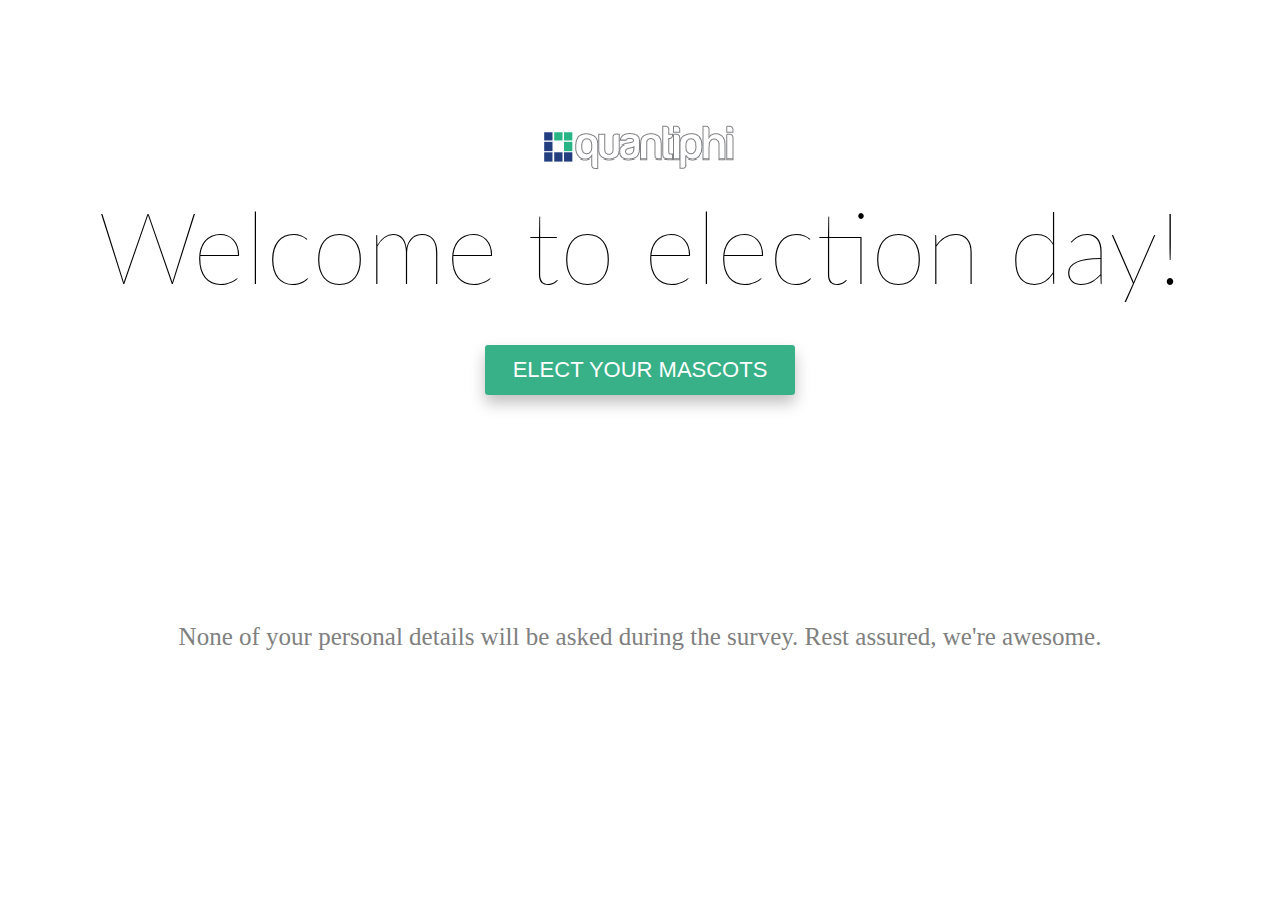
<file: index.html>
<!DOCTYPE html>
<html>
<head>
	<link href='https://fonts.googleapis.com/css?family=Lato:100' rel='stylesheet' type='text/css'>
	<link href='https://fonts.googleapis.com/css?family=Lato:100italic' rel='stylesheet' type='text/css'>
  <link rel="stylesheet" href="styles.css">
<title>Page Title</title>
</head>
<body>
  <div class="container">
    <img src="quantiphi-logo.png" alt="">
    <h1 style="font-family:Lato; ;font-weight:lighter; font-size: 100px; margin:0px;">Welcome to election day!</h1>
    <a href="welcome.html"><button type="button" name="button" class="primary-btn">ELECT YOUR MASCOTS</button></a>
    <div class="container2">
      <p style="font-weight:lighter; color: grey">None of your personal details will be asked during the survey. Rest assured, we're awesome. </p>

    </div>
  </div>

</body>
</html>
</file>
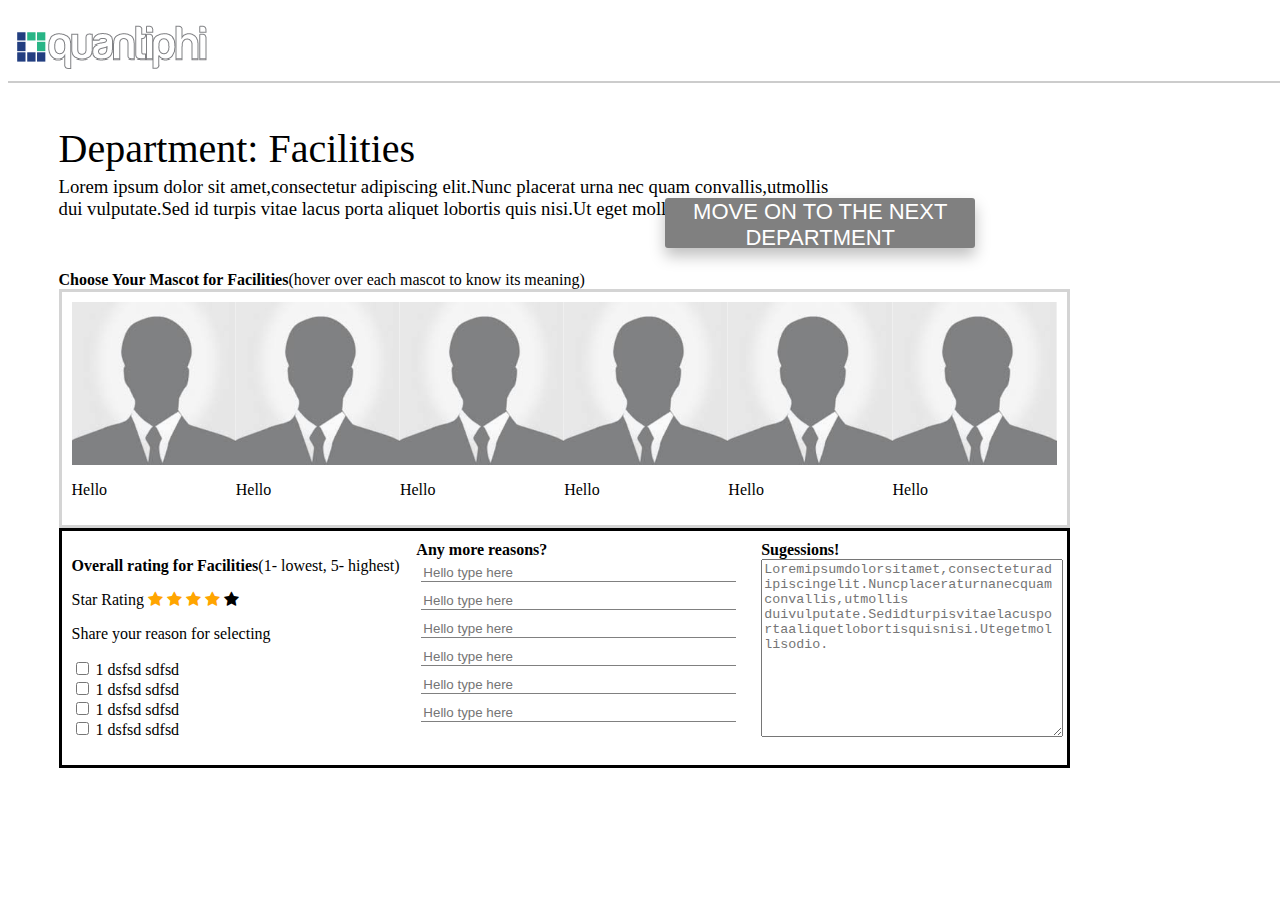
<file: form.html>
<!DOCTYPE html>
<html>
<head>
  <link rel="stylesheet" href="styles.css">
  <link rel="stylesheet" href="https://cdnjs.cloudflare.com/ajax/libs/font-awesome/4.7.0/css/font-awesome.min.css">
<title>Voting</title>
</head>
<body>
  <div class="header">
    <img style="position:relative;left: 0px;top: 0px;box-shadow: 0px 2px 0px rgba(0, 0, 0, 0.2);padding-right:86.5%" src="quantiphi-logo.png" alt="">
  </div>

  <div class="vot-container">

    <h2 style="margin-top:4%;margin-bottom:4px ; font-size: 40px;font-weight: lighter;">Department: Facilities</h2>
   <h3 style="font-weight: lighter;margin-top: 0px;margin-bottom: 5%"> Lorem ipsum dolor sit amet,consectetur adipiscing elit.Nunc placerat urna nec quam convallis,utmollis <br>
dui vulputate.Sed id turpis vitae lacus porta aliquet lobortis quis nisi.Ut eget mollis odio.<br></h3>
<b>Choose Your Mascot for Facilities</b>(hover over each mascot to know its meaning)
<div class="grid-container">
  <div class="grid-item">
    <img src="mascot.jpg" alt="" height="200" width="200" class="image"  onclick="myFunction()">
    <p id="mascot1">Hello</p><div class="middle"><div class="text">Your text goes here!</div></div></div>
  <div class="grid-item"><img src="mascot.jpg" alt="" height="200" width="200" class="image" onclick="myFunction()"><p id="mascot1" >Hello</p><div class="middle"><div class="text">Your text goes here2!</div></div></div>
  <div class="grid-item"><img src="mascot.jpg" alt="" height="200" width="200" class="image"onclick="myFunction()"><p id="mascot1">Hello</p><div class="middle"><div class="text">Your text goes here3!</div></div></div>
  <div class="grid-item"><img src="mascot.jpg" alt="" height="200" width="200" class="image"onclick="myFunction()"><p id="mascot1">Hello</p><div class="middle"><div class="text">Your text goes here4!</div></div></div>
  <div class="grid-item"><img src="mascot.jpg" alt="" height="200" width="200" class="image"onclick="myFunction()"><p id="mascot1">Hello</p><div class="middle"><div class="text">Your text goes here5!</div></div></div>
  <div class="grid-item"><img src="mascot.jpg" alt="" height="200" width="200" class="image"onclick="myFunction()"><p id="mascot1">Hello</p><div class="middle"><div class="text">Your text goes here6!</div></div></div>
</div>
<form class="forms" action="index.html" method="post">
<div class="grid-container2" id="form">

    <div class="grid-item2">
      <p><b>Overall rating for Facilities</b>(1- lowest, 5- highest)<br></p>
      <p>Star Rating
  <span class="fa fa-star checked"></span>
  <span class="fa fa-star checked"></span>
  <span class="fa fa-star checked"></span>
  <span class="fa fa-star checked"></span>
  <span class="fa fa-star"></span></p>

      <p>Share your reason for selecting <span id="display"></span></p>
      <p><label><input type="checkbox" name="vehicle2" > 1 dsfsd sdfsd<br></label>
      <label><input type="checkbox" name="vehicle2"> 1 dsfsd sdfsd<br></label>
      <label><input type="checkbox" name="vehicle2" value=""> 1 dsfsd sdfsd<br></label>
      <label><input type="checkbox" name="vehicle2" value=""> 1 dsfsd sdfsd<br></p></label>
    </div>

    <div class="grid-item2">
      <b>Any more reasons?</b><br>
      <input type="text" name="type" value="" class="inputf" id="txt" placeholder="Hello type here"><br>
      <input type="text" name="type" value="" class="inputf" id="txt" placeholder="Hello type here"><br>
      <input type="text" name="type" value="" class="inputf" id="txt" placeholder="Hello type here"><br>
      <input type="text" name="type" value="" class="inputf" id="txt" placeholder="Hello type here"><br>
      <input type="text" name="type" value="" class="inputf" id="txt" placeholder="Hello type here"><br>
      <input type="text" name="type" value="" class="inputf" id="txt" onkeyup="manage(this)" placeholder="Hello type here">

    </div>
    <div class="grid-item2">
      <b>Sugessions!</b><br>
      <textarea name="name" class="inputfl" id="txt2" onkeyup="manage(this)" placeholder="Loremipsumdolorsitamet,consecteturadipiscingelit.Nuncplaceraturnanecquamconvallis,utmollis duivulputate.Sedidturpisvitaelacusportaaliquetlobortisquisnisi.Utegetmollisodio."></textarea>
    </div>


</div>
<div class="buttonform">
  <button type="submit" name="button" class="submitbut" id="btSubmit" disabled="">MOVE ON TO THE NEXT DEPARTMENT</button>
</div>

</form>

    </div>


    <script type="text/javascript">
  //  window.onload = function(){document.getElementById("form").style.display = "none"; };

      function myFunction() 
      {
        showmascot();
        display();


       }

      function showmascot(){
        document.getElementById('display').innerHTML =
                    document.getElementById("mascot1").value;
      }
      function display() {
        document.getElementById("form").style.display = "grid";
      }

      function manage(txt) {
        var bt = document.getElementById('btSubmit');
        if (txt.value!='' && txt2.value!='') {
            bt.disabled = false;
            bt.style.backgroundColor="green";
        }
        else if(txt.value == '' && txt2.value==''){
            bt.disabled =true;
            bt.style.backgroundColor="grey";
        }
    }


    </script>

</body>
</html>
</file>
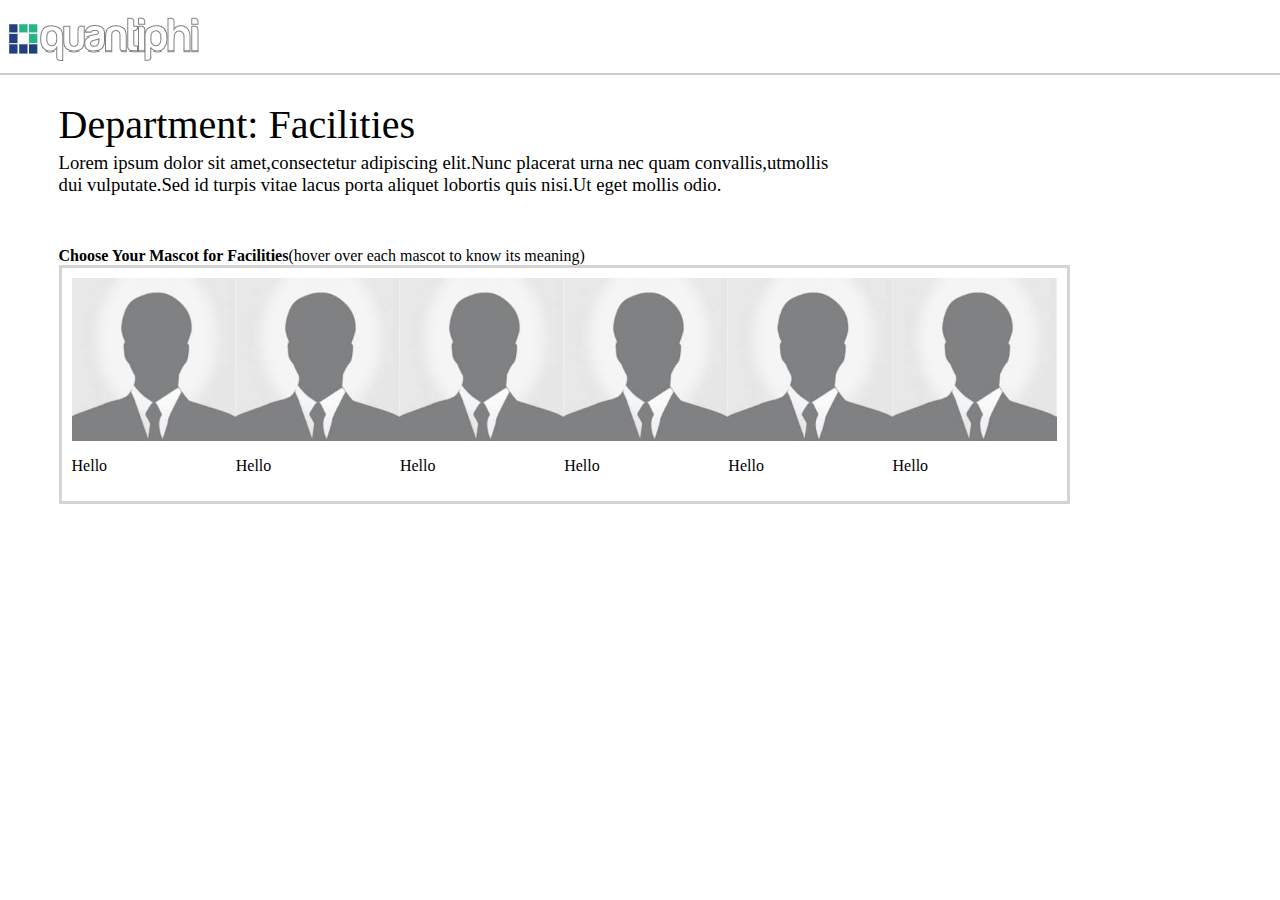
<file: voting.html>
<!DOCTYPE html>
<html>
<head>
  <link rel="stylesheet" href="styles.css">
  <link rel="stylesheet" href="https://cdnjs.cloudflare.com/ajax/libs/font-awesome/4.7.0/css/font-awesome.min.css">
<title>Voting</title>
</head>
<body>
<div class="header">
    <img style="position: fixed;left: 0px;top: 0px;box-shadow: 0px 2px 0px rgba(0, 0, 0, 0.2);padding-right:100%" src="quantiphi-logo.png" alt="">
  </div>

  <div class="vot-container">

    <h2 style="margin-top: 10%;margin-bottom:4px ; font-size: 40px;font-weight: lighter;">Department: Facilities</h2>
   <h3 style="font-weight: lighter;margin-top: 0px;margin-bottom: 5%"> Lorem ipsum dolor sit amet,consectetur adipiscing elit.Nunc placerat urna nec quam convallis,utmollis <br>
dui vulputate.Sed id turpis vitae lacus porta aliquet lobortis quis nisi.Ut eget mollis odio.<br></h3>
<b>Choose Your Mascot for Facilities</b>(hover over each mascot to know its meaning)
<div class="grid-container">
  <div class="grid-item"><a href="form.html"><img src="mascot.jpg" alt="" height="200" width="200" class="image" ></a>
  <p id="mascot1">Hello</p><div class="middle"><div class="text">Your text goes here!</div></div></div>
  <div class="grid-item"><a href="form.html"><img src="mascot.jpg" alt="" height="200" width="200" class="image"></a><p>Hello</p><div class="middle"><div class="text">Your text goes here2!</div></div></div>
  <div class="grid-item"><a href="form.html"><img src="mascot.jpg" alt="" height="200" width="200" class="image"></a><p>Hello</p><div class="middle"><div class="text">Your text goes here3!</div></div></div>
  <div class="grid-item"><a href="form.html"><img src="mascot.jpg" alt="" height="200" width="200" class="image"></a><p>Hello</p><div class="middle"><div class="text">Your text goes here4!</div></div></div>
  <div class="grid-item"><a href="form.html"><img src="mascot.jpg" alt="" height="200" width="200" class="image"></a><p>Hello</p><div class="middle"><div class="text">Your text goes here5!</div></div></div>
  <div class="grid-item"><a href="form.html"><img src="mascot.jpg" alt="" height="200" width="200" class="image"></a><p>Hello</p><div class="middle"><div class="text">Your text goes here6!</div></div></div>
</div>
  

</body>
</html>
</file>
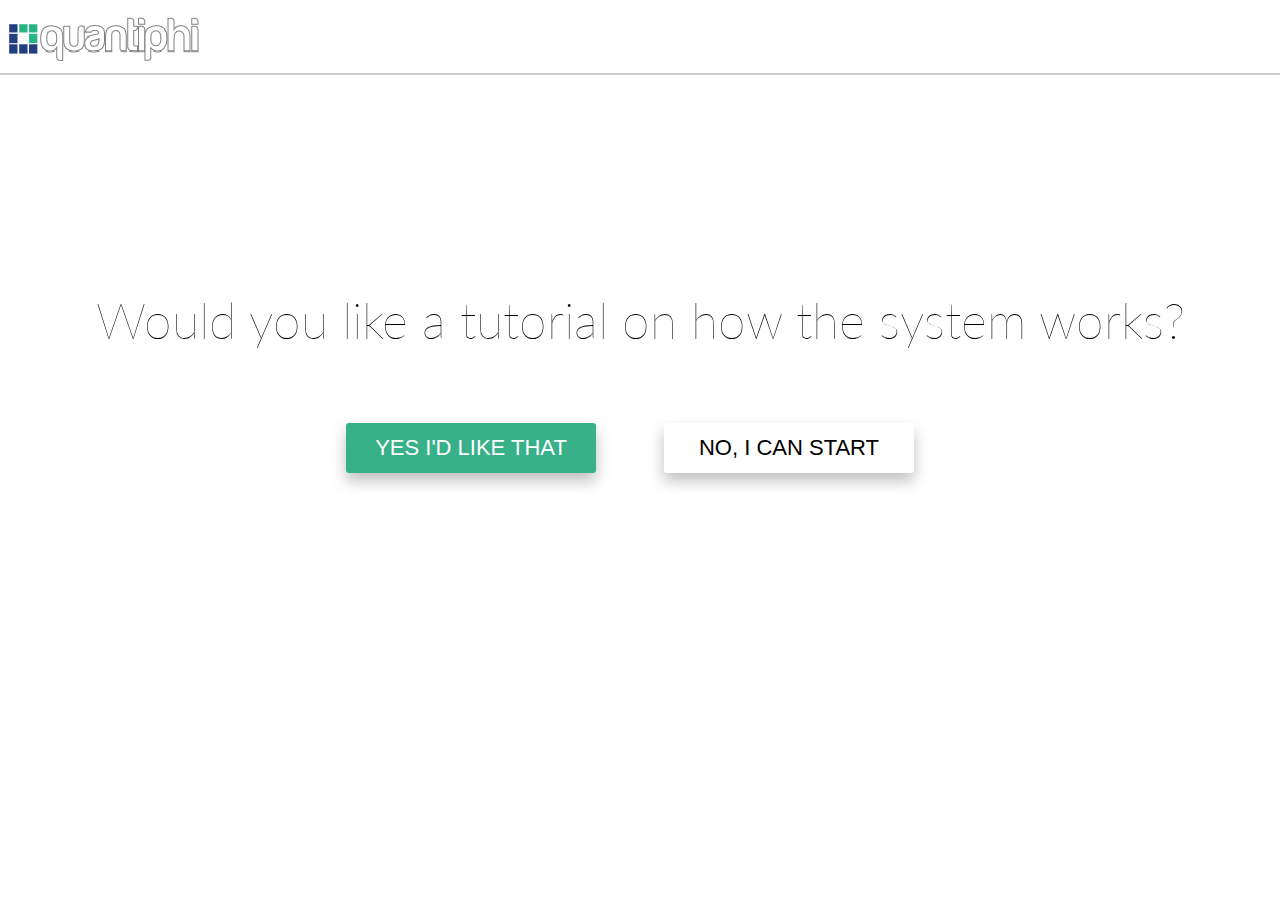
<file: welcome.html>
<!DOCTYPE html>
<html>
<head>
  <link rel="stylesheet" href="styles.css">
  <link href='https://fonts.googleapis.com/css?family=Lato:100' rel='stylesheet' type='text/css'>
	<link href='https://fonts.googleapis.com/css?family=Lato:100italic' rel='stylesheet' type='text/css'>
<title>Page Title</title>
</head>
<body>
  <div class="container">
    <img style="position: fixed;left: 0px;top: 0px;box-shadow: 0px 2px 0px rgba(0, 0, 0, 0.2);padding-right:100%" src="quantiphi-logo.png" alt="" >
    <h1 style="font-family:Lato; ;font-weight:lighter; font-size:50px; margin-top:15%;">Would you like a tutorial on how the system works?</h1>
    <a href="voting.html"><button style="width: 250px" type="button" name="button" class="primary-btn">YES I'D LIKE THAT</button></a> &nbsp;&nbsp;&nbsp;&nbsp;&nbsp;&nbsp;&nbsp;&nbsp;&nbsp;&nbsp;
    <button  type="button" name="button" class="secondary-btn" onclick="#">NO, I CAN START</button>
    <div class="container2">


    </div>
  </div>




</body>
</html>
</file>
<file: styles.css>
.header{
  width: 100%;
  position: relative;
  box-shadow: 5px #888888;
}

.grid-container {
  display: grid;
  grid-template-columns: auto auto auto auto auto auto;
  border-color: #d4d4d4;
  padding: 10px;
  margin: auto;
  border-style: solid;

}



.inputf{
  width: 90%;
  margin: 5px;
  border: 0;
  border-bottom: 1px solid grey;
  outline: 0;
}

.inputfl{
  width: 100%;
  height: 80%;
}

.checked {
  color: orange;
}

.primary-btn{
 border: 1px;
  background-color: #1da578e0;
 height: 50px;
 width:310px;
 border-radius:3px;
 color:white;
 font-size: 22px;
 box-shadow: 0px 8px 15px rgba(0, 0, 0, 0.25);
margin-bottom:12%;
margin-top:40px;
}

.vot-container{
  text-align: left;
  position:relative;
  margin-left:4%;
  width: 80%;
}

.secondary-btn{
  background-color: white;
 height: 50px;
 width:250px;
  font-size: 22px;
   margin: 20px;
 border-radius:3px;
 color:black;
 font-size: 22px;
 box-shadow: 0px 8px 15px rgba(0, 0, 0, 0.25);
margin-bottom:12%;
margin-top:40px;
border:1px;
}

.container{
  text-align: center;
  background-color: ;
  /*width: 100%;
  height: 100%;*/
  margin: 0px;
  position:relative;
  top: 100px;
}
.container2{
font-size:25px;
  text-align: center;
  height: 100%;
  width: 100%;
  margin: auto;
margin-top:6%;
  position: relative;
  bottom: 0px;
}



.image {
  opacity: 1;
  display: block;
  width: 100%;
  height: auto;
  transition: .5s ease;
  backface-visibility: hidden;
}

.middle {
  transition: .5s ease;
  opacity: 0;
  position: absolute;
  transform: translate(-0%, -70%);
  -ms-transform: translate(-50%, -50%);
  text-align: center;
}

.grid-item:hover .image {
  opacity: 0.3;
}

.grid-item:hover .middle {
  opacity: 1;
}

.text {
  background-color: black;
  color: white;
  font-size: 16px;
  padding: 16px 32px;
}
.grid-container2{
    display: grid;
    grid-template-columns: 35% 35% 30%;
    grid-template-rows: auto;
    margin: auto;
    padding: 10px;
    border-style: solid;
  }

  .buttonform{
    position: absolute;
    top: 5%;
    left: 60%;

  }
.submitbut{
 border: 1px;
  background-color:grey;
 height: 50px;
 width:310px;
 border-radius:3px;
 color:white;
 font-size: 22px;
 box-shadow: 0px 8px 15px rgba(0, 0, 0, 0.25);
margin-bottom:12%;
margin-top:40px;
}
</file>
